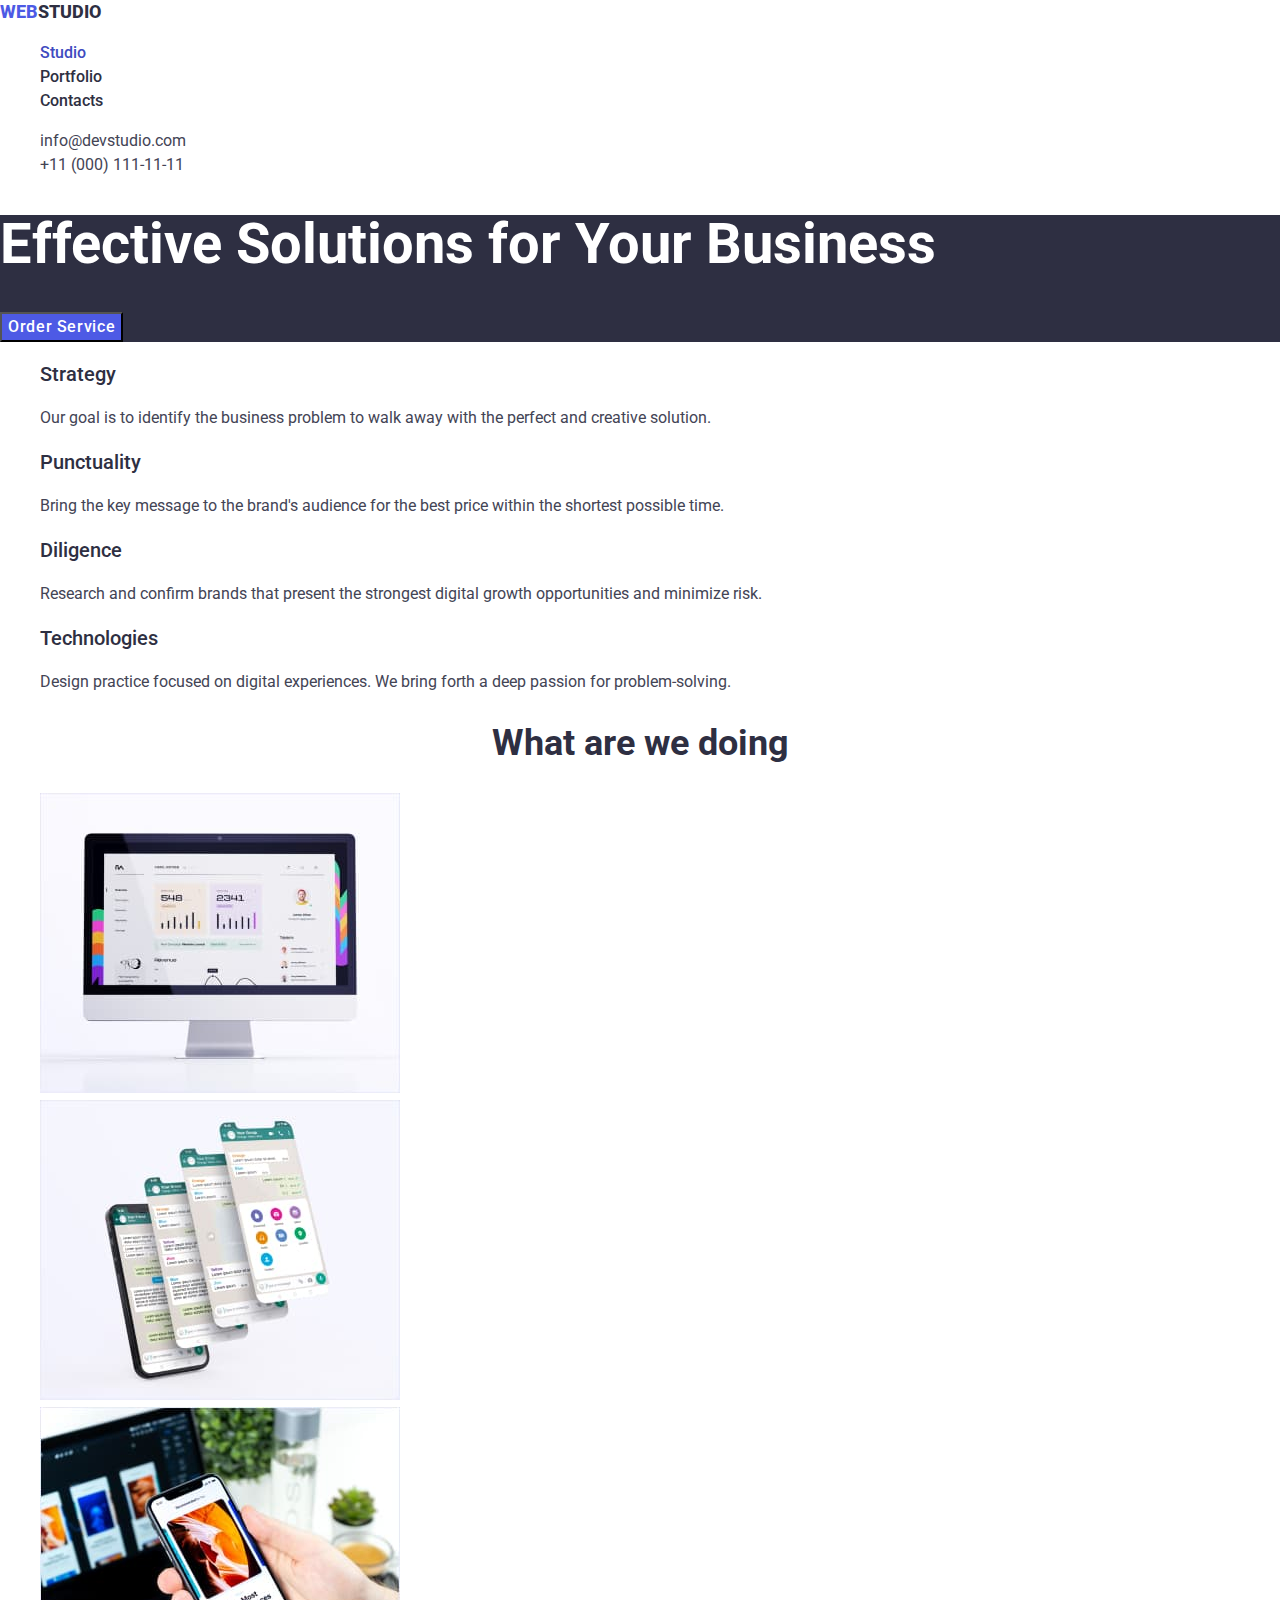
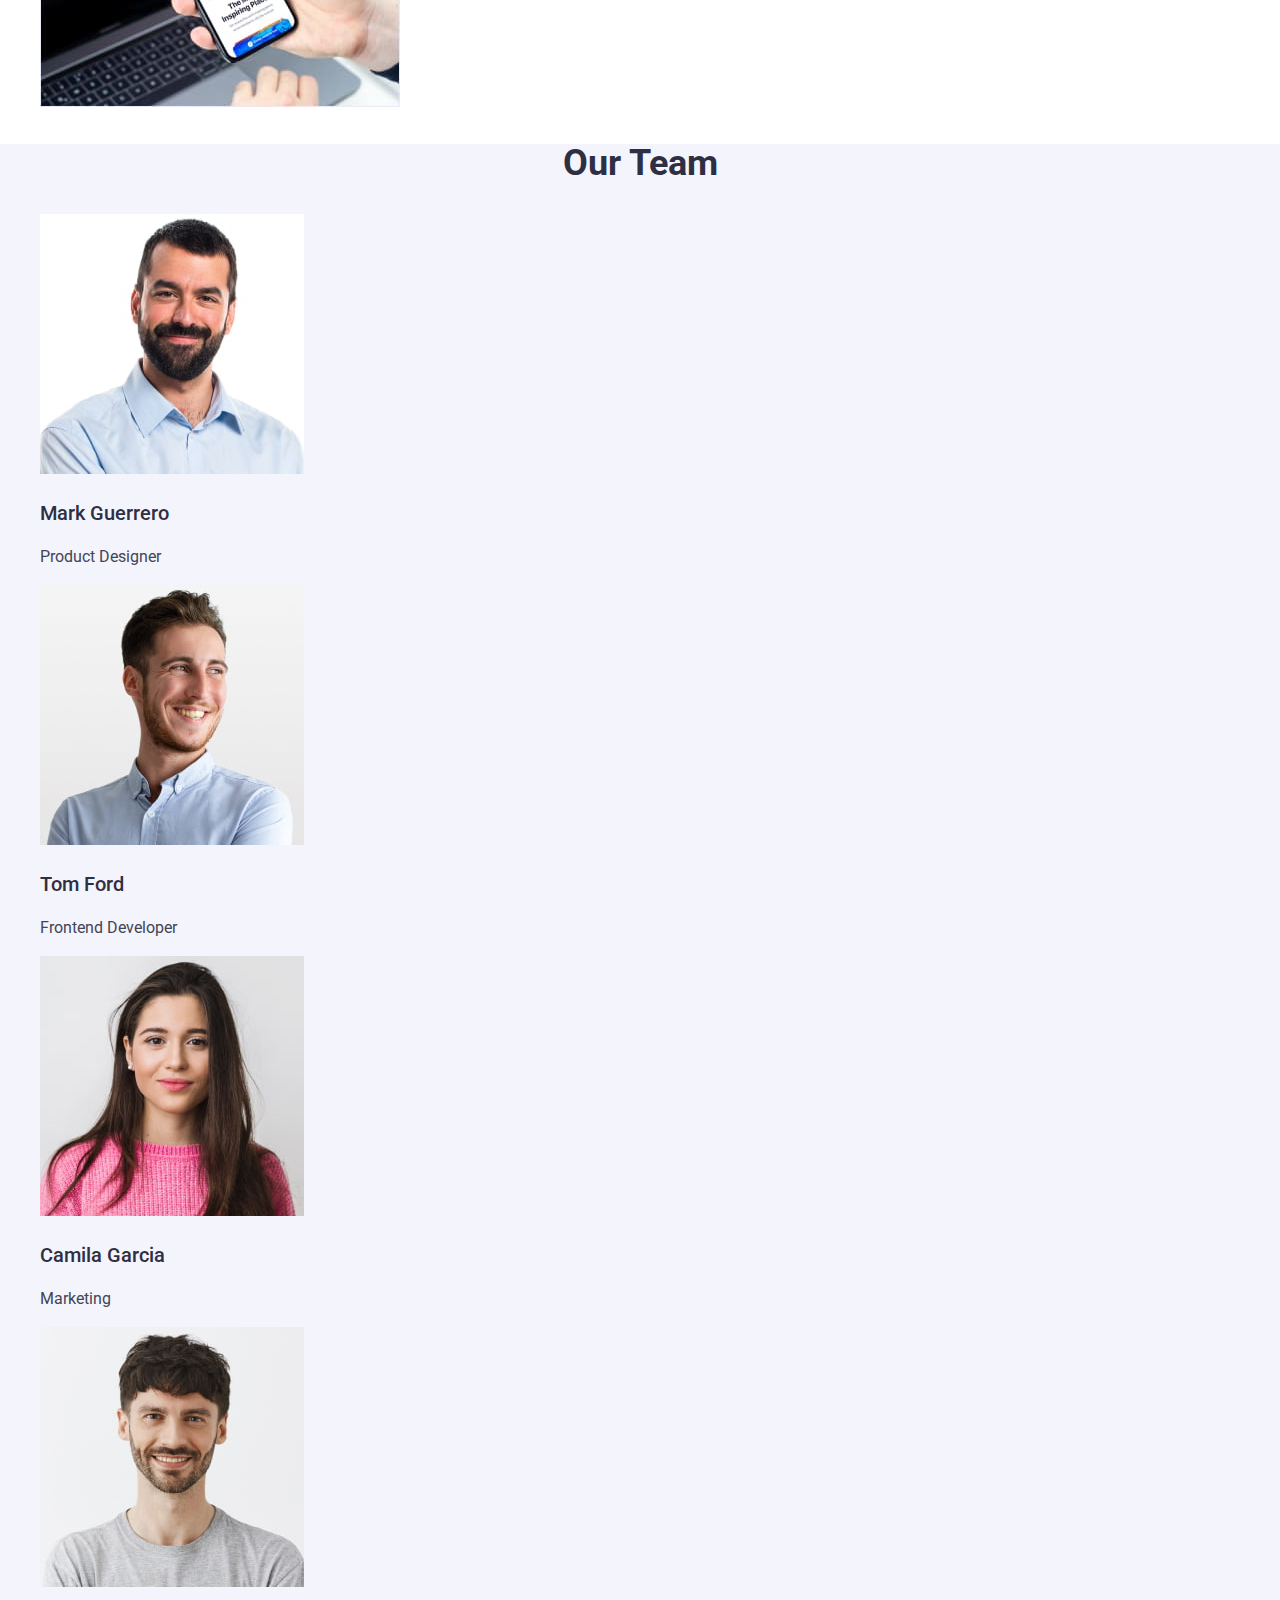
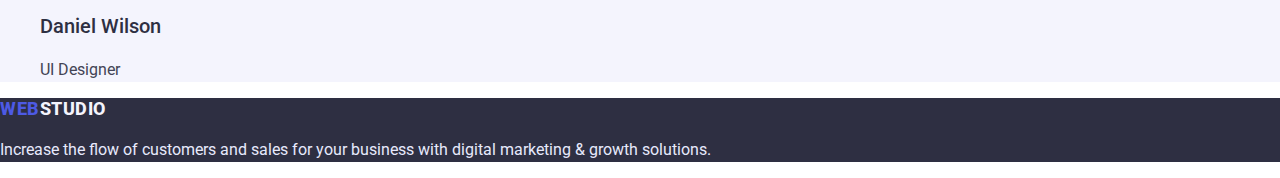
<file: index.html>
<!DOCTYPE html>
<html lang="en">
	<head>
		<meta charset="UTF-8" />
		<meta http-equiv="X-UA-Compatible" content="IE=edge" />
		<meta name="viewport" content="width=device-width, initial-scale=1.0" />
		<link
			rel="stylesheet"
			href="https://cdnjs.cloudflare.com/ajax/libs/modern-normalize/1.0.0/modern-normalize.min.css"
		/>
		<link rel="preconnect" href="https://fonts.googleapis.com" />
		<link rel="preconnect" href="https://fonts.gstatic.com" crossorigin />
		<link
			href="https://fonts.googleapis.com/css2?family=Raleway:wght@800&family=Roboto:wght@400;500;700&display=swap"
			rel="stylesheet"
		/>
		<link rel="stylesheet" href="./css/styles.css" />
		<title>WebStudio</title>
	</head>
	<body>
		<header>
			<nav>
				<a href="./index.html" class="logo link"><span class="accent-logo">Web</span>Studio</a>
				<ul class="menu list">
					<li><a href="./index.html" class="menu-item link active">Studio</a></li>
					<li><a href="./portfolio.html" class="menu-item link">Portfolio</a></li>
					<li><a href="" class="menu-item link">Contacts</a></li>
				</ul>
			</nav>
			<address>
				<ul class="contacts list">
					<li><a href="mailto:info@devstudio.com" class="link contact-item">info@devstudio.com</a></li>
					<li><a href="tel:+110001111111" class="link contact-item">+11 (000) 111-11-11</a></li>
				</ul>
			</address>
		</header>
		<main>
			<section class="hero">
				<h1 class="hero-title">Effective Solutions for Your Business</h1>
				<button class="main-btn" type="button">Order Service</button>
			</section>
			<section class="features">
				<h2 class="hidden-visually sect-title">Features</h2>
				<ul class="features list">
					<li class="feature-item">
						<h3 class="item-title feature-title">Strategy</h3>
						<p class="feature-desc">
							Our goal is to identify the business problem to walk away with the perfect and creative solution.
						</p>
					</li>
					<li>
						<h3 class="item-title feature-title">Punctuality</h3>
						<p class="feature-desc">
							Bring the key message to the brand's audience for the best price within the shortest possible time.
						</p>
					</li>
					<li>
						<h3 class="item-title feature-title">Diligence</h3>
						<p class="feature-desc">
							Research and confirm brands that present the strongest digital growth opportunities and minimize risk.
						</p>
					</li>
					<li>
						<h3 class="item-title feature-title">Technologies</h3>
						<p class="feature-desc">
							Design practice focused on digital experiences. We bring forth a deep passion for problem-solving.
						</p>
					</li>
				</ul>
			</section>
			<section class="work-examp">
				<h2 class="sect-title">What are we doing</h2>
				<ul class="list">
					<li><img src="./images/desctop.jpg" alt="Desctop template" width="360" /></li>
					<li><img src="./images/phone-templates.jpg" alt="Mobile phone templates" width="360" /></li>
					<li><img src="./images/phone.jpg" alt="Mobile phone template" width="360" /></li>
				</ul>
			</section>
			<section class="team">
				<h2 class="sect-title">Our Team</h2>
				<ul class="worker-cards list">
					<li class="worker-card">
						<img src="./images/mark.jpg" alt="Mark's Guerrero photo" class="worker-photo" width="264" />
						<h3 class="item-title worker-name">Mark Guerrero</h3>
						<p class="worker-function">Product Designer</p>
					</li>
					<li class="worker-card">
						<img src="./images/tom.jpg" alt="Photo of Tom Ford" class="worker-photo" width="264" />
						<h3 class="item-title worker-name">Tom Ford</h3>
						<p class="worker-function">Frontend Developer</p>
					</li>
					<li class="worker-card">
						<img src="./images/camila.jpg" alt="Photo of Camila Garcia" class="worker-photo" width="264" />
						<h3 class="item-title worker-name">Camila Garcia</h3>
						<p class="worker-function">Marketing</p>
					</li>
					<li class="worker-card">
						<img src="./images/daniel.jpg" alt="Photo of Daniel Wilson" class="worker-photo" width="264" />
						<h3 class="item-title worker-name">Daniel Wilson</h3>
						<p class="worker-function">UI Designer</p>
					</li>
				</ul>
			</section>
		</main>
		<footer>
			<a href="./index.html" class="logo-footer link"><span class="accent-logo">Web</span>Studio</a>
			<p class="footer-text">
				Increase the flow of customers and sales for your business with digital marketing & growth solutions.
			</p>
		</footer>
	</body>
</html>
</file>
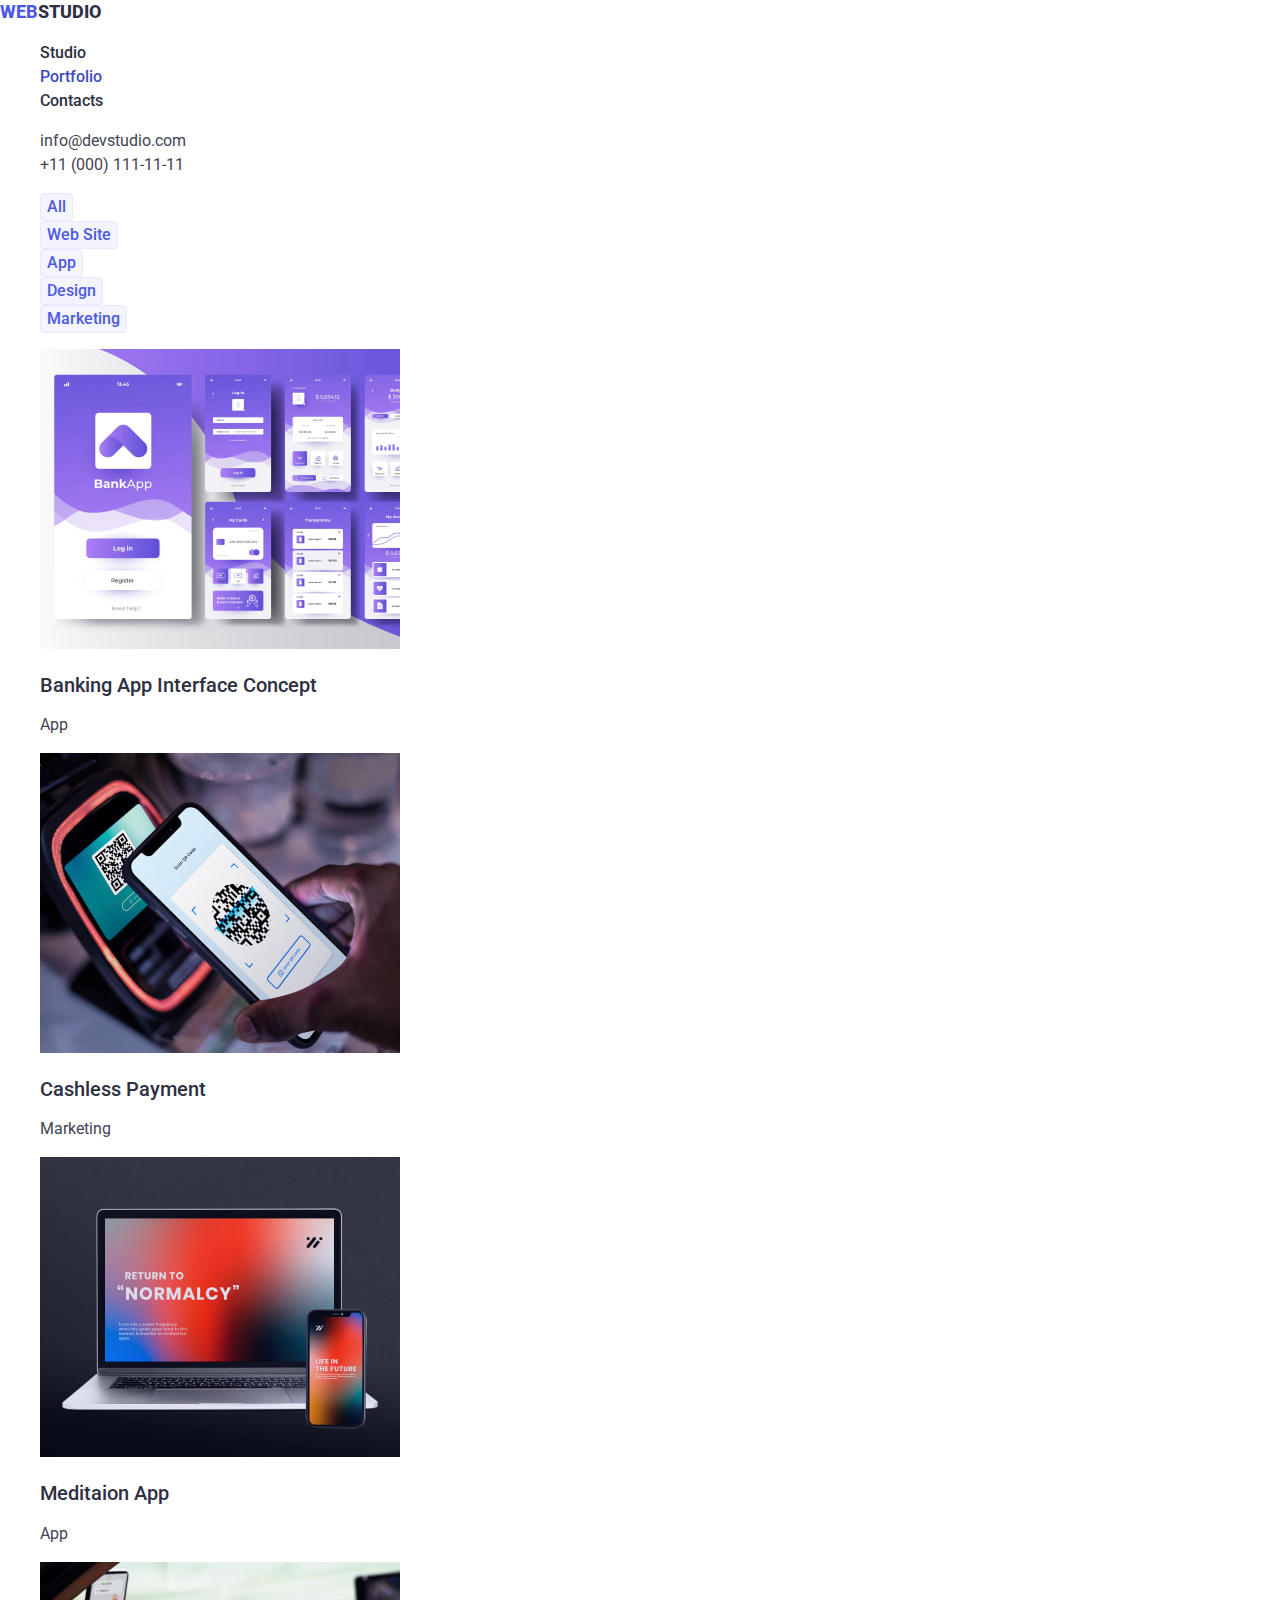
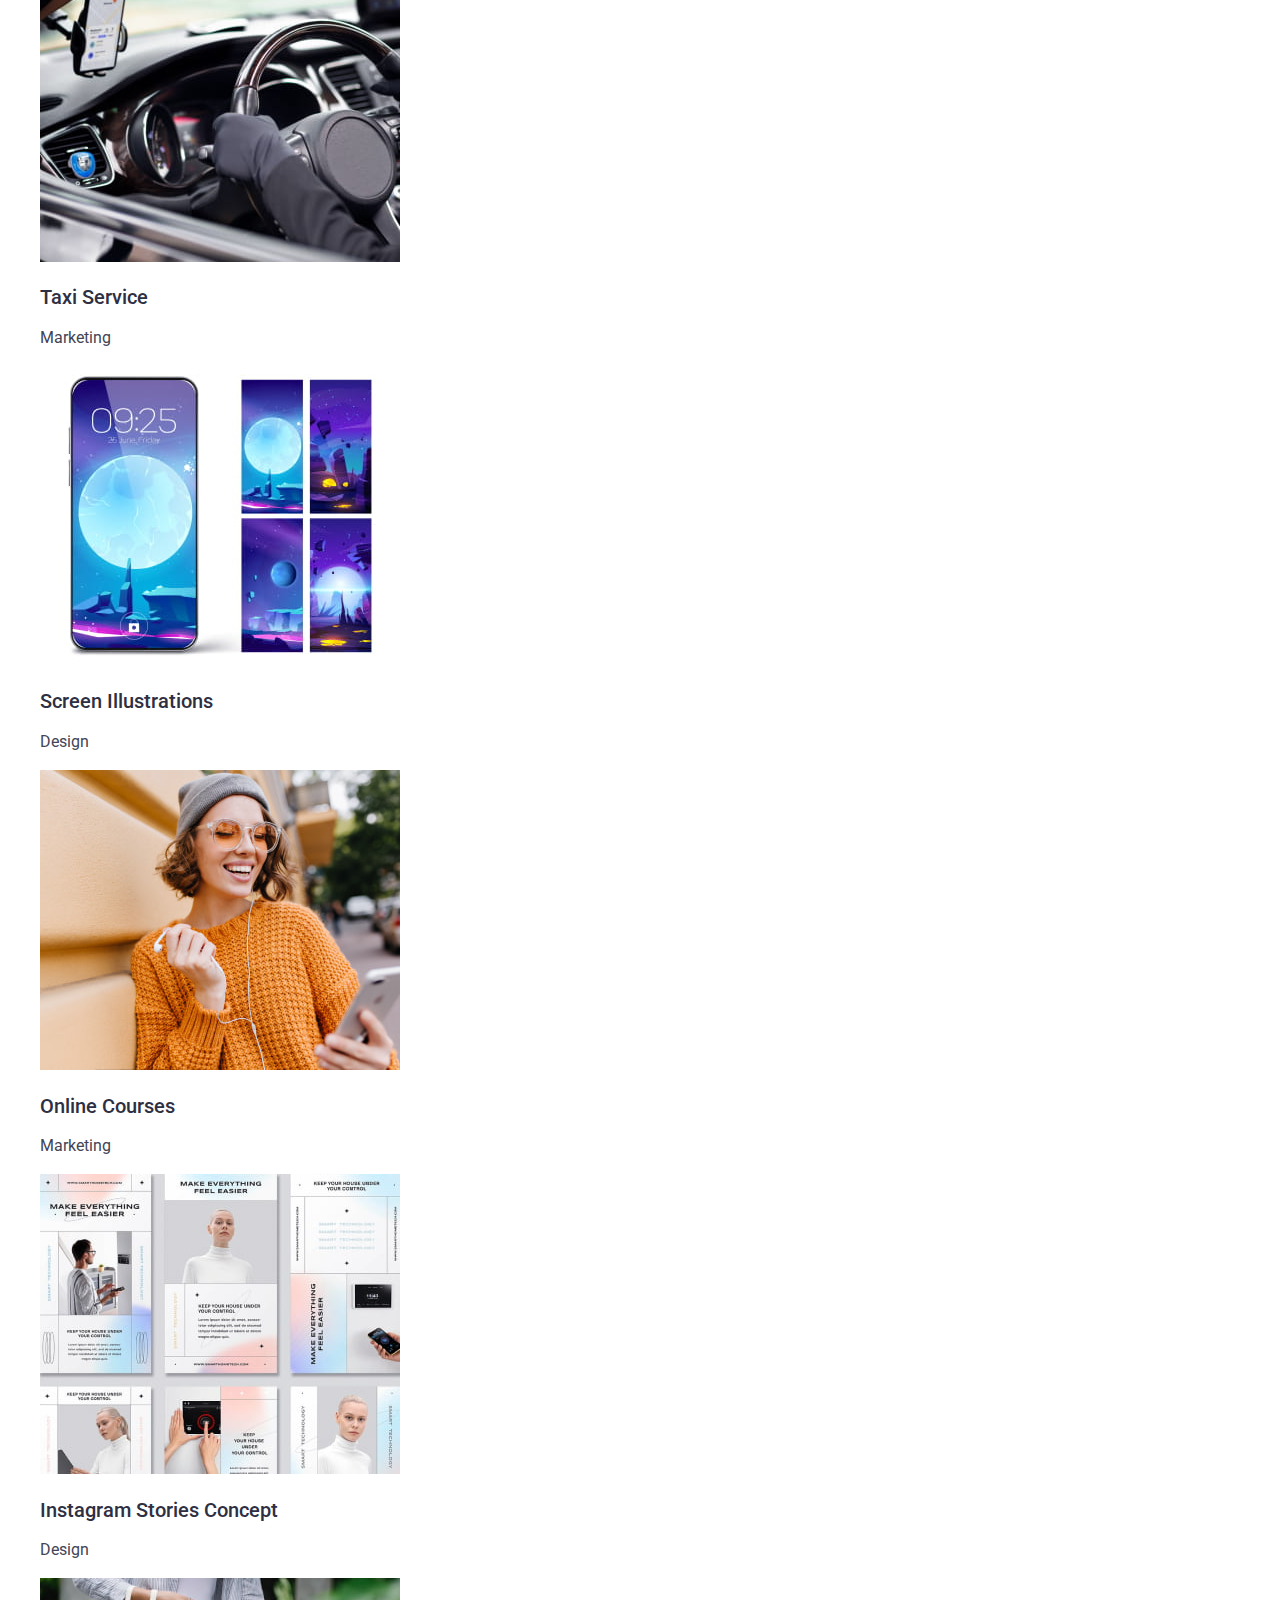
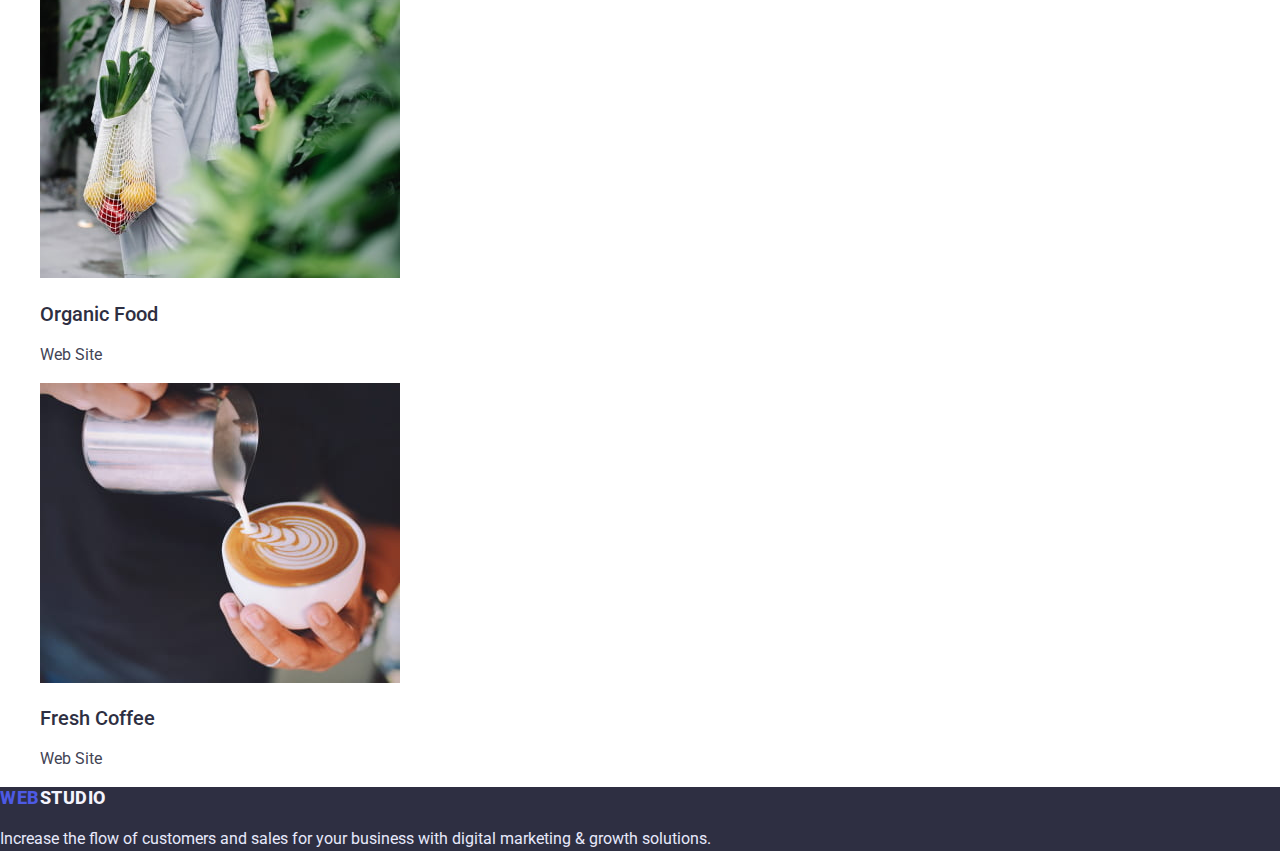
<file: portfolio.html>
<!DOCTYPE html>
<html lang="en">
	<head>
		<meta charset="UTF-8" />
		<meta http-equiv="X-UA-Compatible" content="IE=edge" />
		<meta name="viewport" content="width=device-width, initial-scale=1.0" />
		<title>Portfolio</title>
		<link
			rel="stylesheet"
			href="https://cdnjs.cloudflare.com/ajax/libs/modern-normalize/1.0.0/modern-normalize.min.css"
		/>
		<link rel="preconnect" href="https://fonts.googleapis.com" />
		<link rel="preconnect" href="https://fonts.gstatic.com" crossorigin />
		<link
			href="https://fonts.googleapis.com/css2?family=Raleway:wght@800&family=Roboto:wght@400;500;700&display=swap"
			rel="stylesheet"
		/>
		<link rel="stylesheet" href="./css/styles.css" />
	</head>
	<body>
		<header>
			<nav>
				<a href="./index.html" class="logo link"><span class="accent-logo">Web</span>Studio</a>
				<ul class="menu list">
					<li><a href="./index.html" class="menu-item link">Studio</a></li>
					<li><a href="./portfolio.html" class="menu-item link active">Portfolio</a></li>
					<li><a href="" class="menu-item link">Contacts</a></li>
				</ul>
			</nav>
			<address>
				<ul class="contacts list">
					<li><a href="mailto:info@devstudio.com" class="link contact-item">info@devstudio.com</a></li>
					<li><a href="tel:+110001111111" class="link contact-item">+11 (000) 111-11-11</a></li>
				</ul>
			</address>
		</header>
		<main>
			<section class="work-examples">
				<h1 class="sect-title hidden-visually">Work Examples</h1>

				<ul class="filters list">
					<li class="filter-item">
						<button type="button" class="btn">All</button>
					</li>
					<li class="filter-item">
						<button type="button" class="btn">Web Site</button>
					</li>
					<li class="filter-item">
						<button type="button" class="btn">App</button>
					</li>
					<li class="filter-item">
						<button type="button" class="btn">Design</button>
					</li>
					<li class="filter-item">
						<button type="button" class="btn">Marketing</button>
					</li>
				</ul>
				<ul class="work-list list">
					<li>
						<a href="#" class="work-card link">
							<img src="./images/banking-app.jpg" alt="Banking app interface" width="360" />
							<h2 class="work-title">Banking App Interface Concept</h2>
							<p class="work-filter">App</p>
							<p class="work-desc hidden-visually">
								14 Stylish and User-Friendly App Design Concepts · Task Manager App · Calorie Tracker App · Exotic Fruit
								Ecommerce App · Cloud Storage App
							</p>
						</a>
					</li>
					<li>
						<a href="#" class="work-card link">
							<img src="./images/cashless.jpg" alt="Cashless paymen application" width="360" />
							<h2 class="work-title">Cashless Payment</h2>
							<p class="work-filter">Marketing</p>
							<p class="work-desc hidden-visually">
								14 Stylish and User-Friendly App Design Concepts · Task Manager App · Calorie Tracker App · Exotic Fruit
								Ecommerce App · Cloud Storage App
							</p>
						</a>
					</li>
					<li>
						<a href="#" class="work-card link">
							<img src="./images/meditation-app.jpg" alt="Desctop application for meditation" width="360" />
							<h2 class="work-title">Meditaion App</h2>
							<p class="work-filter">App</p>
							<p class="work-desc hidden-visually">
								14 Stylish and User-Friendly App Design Concepts · Task Manager App · Calorie Tracker App · Exotic Fruit
								Ecommerce App · Cloud Storage App
							</p>
						</a>
					</li>
					<li>
						<a href="#" class="work-card link">
							<img src="./images/taxi-service.jpg" alt="Taxi service interface" width="360" />
							<h2 class="work-title">Taxi Service</h2>
							<p class="work-filter">Marketing</p>
							<p class="work-desc hidden-visually">
								14 Stylish and User-Friendly App Design Concepts · Task Manager App · Calorie Tracker App · Exotic Fruit
								Ecommerce App · Cloud Storage App
							</p>
						</a>
					</li>
					<li>
						<a href="#" class="work-card link">
							<img src="./images/illustrations.jpg" alt="Application for screen illustrations" width="360" />
							<h2 class="work-title">Screen Illustrations</h2>
							<p class="work-filter">Design</p>
							<p class="work-desc hidden-visually">
								14 Stylish and User-Friendly App Design Concepts · Task Manager App · Calorie Tracker App · Exotic Fruit
								Ecommerce App · Cloud Storage App
							</p>
						</a>
					</li>
					<li>
						<a href="#" class="work-card link">
							<img src="./images/courses.jpg" alt="Student girl" width="360" />
							<h2 class="work-title">Online Courses</h2>
							<p class="work-filter">Marketing</p>
							<p class="work-desc hidden-visually">
								14 Stylish and User-Friendly App Design Concepts · Task Manager App · Calorie Tracker App · Exotic Fruit
								Ecommerce App · Cloud Storage App
							</p>
						</a>
					</li>
					<li>
						<a href="#" class="work-card link">
							<img src="./images/stories-concept.jpg" alt="Instagram stories get-up" width="360" />
							<h2 class="work-title">Instagram Stories Concept</h2>
							<p class="work-filter">Design</p>
							<p class="work-desc hidden-visually">
								14 Stylish and User-Friendly App Design Concepts · Task Manager App · Calorie Tracker App · Exotic Fruit
								Ecommerce App · Cloud Storage App
							</p>
						</a>
					</li>
					<li>
						<a href="#" class="work-card link">
							<img src="./images/organic-food.jpg" alt="Vegetables in the shopper" width="360" />
							<h2 class="work-title">Organic Food</h2>
							<p class="work-filter">Web Site</p>
							<p class="work-desc hidden-visually">
								14 Stylish and User-Friendly App Design Concepts · Task Manager App · Calorie Tracker App · Exotic Fruit
								Ecommerce App · Cloud Storage App
							</p>
						</a>
					</li>
					<li>
						<a href="#" class="work-card link">
							<img src="./images/fresh-coffee.jpg" alt="Cup of Coffee" width="360" />
							<h2 class="work-title">Fresh Coffee</h2>
							<p class="work-filter">Web Site</p>
							<p class="work-desc hidden-visually">
								14 Stylish and User-Friendly App Design Concepts · Task Manager App · Calorie Tracker App · Exotic Fruit
								Ecommerce App · Cloud Storage App
							</p>
						</a>
					</li>
				</ul>
			</section>
		</main>
		<footer>
			<a href="./index.html" class="logo-footer link"><span class="accent-logo">Web</span>Studio</a>
			<p class="footer-text">
				Increase the flow of customers and sales for your business with digital marketing & growth solutions.
			</p>
		</footer>
	</body>
</html>
</file>
<file: css/styles.css>
:root {
	--main-color: #2e2f42;
	--sceondary-color: #434455;
	--accent-color: #4d5ae5;
	--white-primary: #ffffff;
	--white-secondary: #f4f4fd;
	--active-color: #404bbf;
	--btn-color: #e7e9fc;
}
body {
	font-family: Roboto, sans-serif;
	font-weight: 400;
	font-size: 16px;
	line-height: 1.5;
	color: #434455;
	background-color: var(--white-primary);
}

.hero-title {
	font-size: 56px;
	font-weight: 700;
	line-height: 1.07;
	color: #ffffff;
}
.sect-title {
	font-weight: 700;
	font-size: 36px;
	line-height: 1.1;
	color: var(--main-color);
	text-align: center;
}

.item-title {
	font-weight: 500;
	font-size: 20px;
	line-height: 1.2;
	color: var(--main-color);
}

footer {
	background-color: var(--main-color);
}

.list {
	list-style: none;
}

.link {
	text-decoration: none;
}

/* Logo */
.logo {
	text-decoration: none;
	text-transform: uppercase;
	font-size: 18px;
	line-height: 1.3;
	font-weight: 800;
	color: var(--main-color);
}
.accent-logo {
	color: var(--accent-color);
}

/* Menu */
.menu-item {
	color: var(--main-color);
	font-weight: 500;
}

.contacts a {
	font-style: normal;
	font-weight: 400;
	line-height: 1.5;
	color: var(--sceondary-color);
}

/* Hero section */
.hero {
	background-color: var(--main-color);
}

/* Main Button */
.main-btn {
	font-weight: 500;
	line-height: 1.5;
	letter-spacing: 0.04em;
	font-size: 16px;
	background-color: var(--accent-color);
	color: #ffffff;
	cursor: pointer;
}
/* Team section */
.team {
	background-color: var(--white-secondary);
}

/* Footer */
.logo-footer {
	font-style: normal;
	font-size: 18px;
	font-weight: 800;
	line-height: 1.17;
	text-transform: uppercase;
	letter-spacing: 0.03em;
	color: var(--white-secondary);
}
.footer-text {
	color: var(--btn-color);
}

/* Active elements */
.active {
	color: var(--active-color);
}
.menu-item:hover,
.menu-item:focus {
	color: var(--active-color);
}
.contact-item:hover,
.contact-item:focus,
.contact-item:active {
	color: var(--active-color);
}
.main-btn:hover,
.main-btn:focus {
	background-color: var(--active-color);
}

/* Portfolio */
/* Filters */
.btn {
	font-weight: 500;
	line-height: 1.5;
	background-color: var(--white-secondary);
	color: var(--accent-color);
	cursor: pointer;
	border: 1px solid;
	border-radius: 4px;
	border-color: var(--btn-color);
}
/* Work list */
.work-filter {
	color: var(--sceondary-color);
}

.work-title {
	font-weight: 500;
	font-size: 20px;
	line-height: 1.2;
	color: var(--main-color);
}

.work-desc {
	background-color: var(--accent-color);
	color: var(--white-secondary);
}

/* Active elements in Portfolio */
.btn:hover,
.btn:focus,
.btn:active {
	background-color: var(--active-color);
	color: var(--white-primary);
	border-color: transparent;
}

/* Hidden elements */

.hidden-visually {
	position: absolute;
	width: 1px;
	height: 1px;
	margin: -1px;
	padding: 0;
	border: 0;
	overflow: hidden;
	clip: rect(0 0 0 0);
}
</file>
